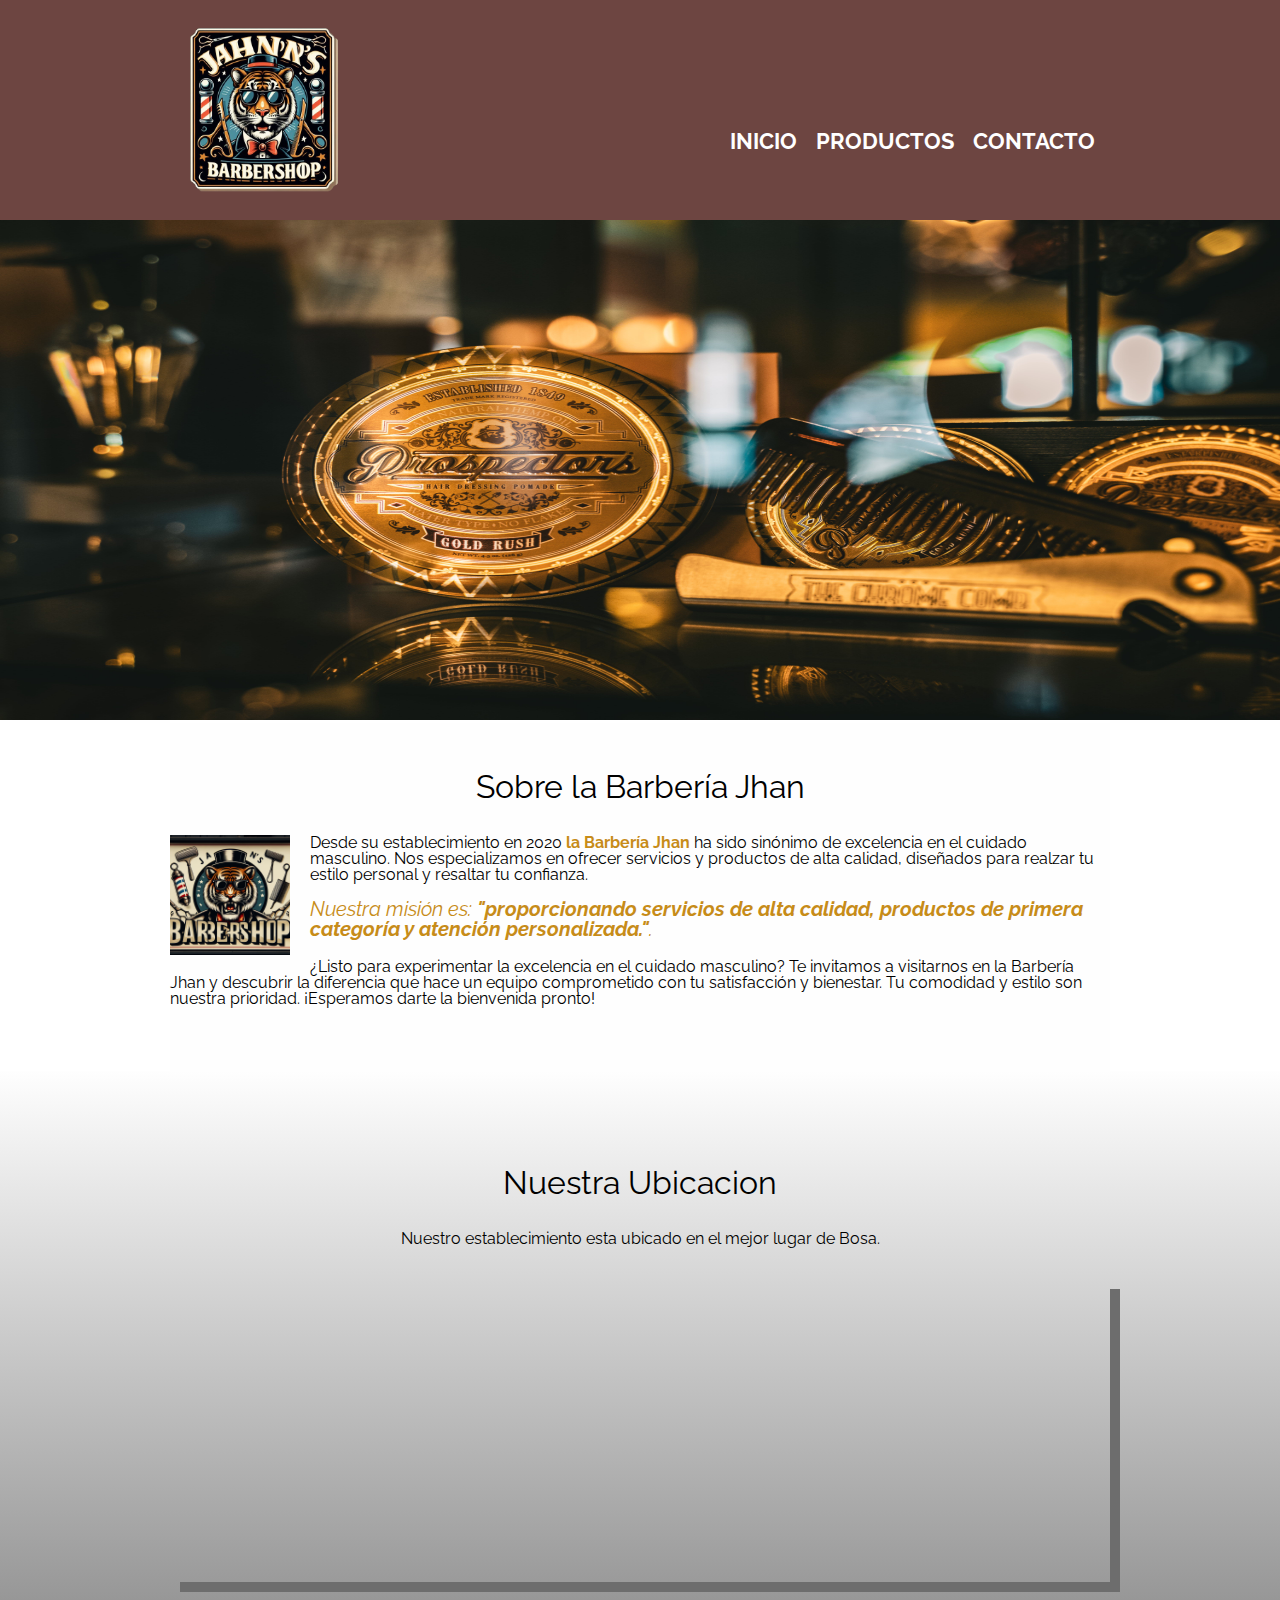
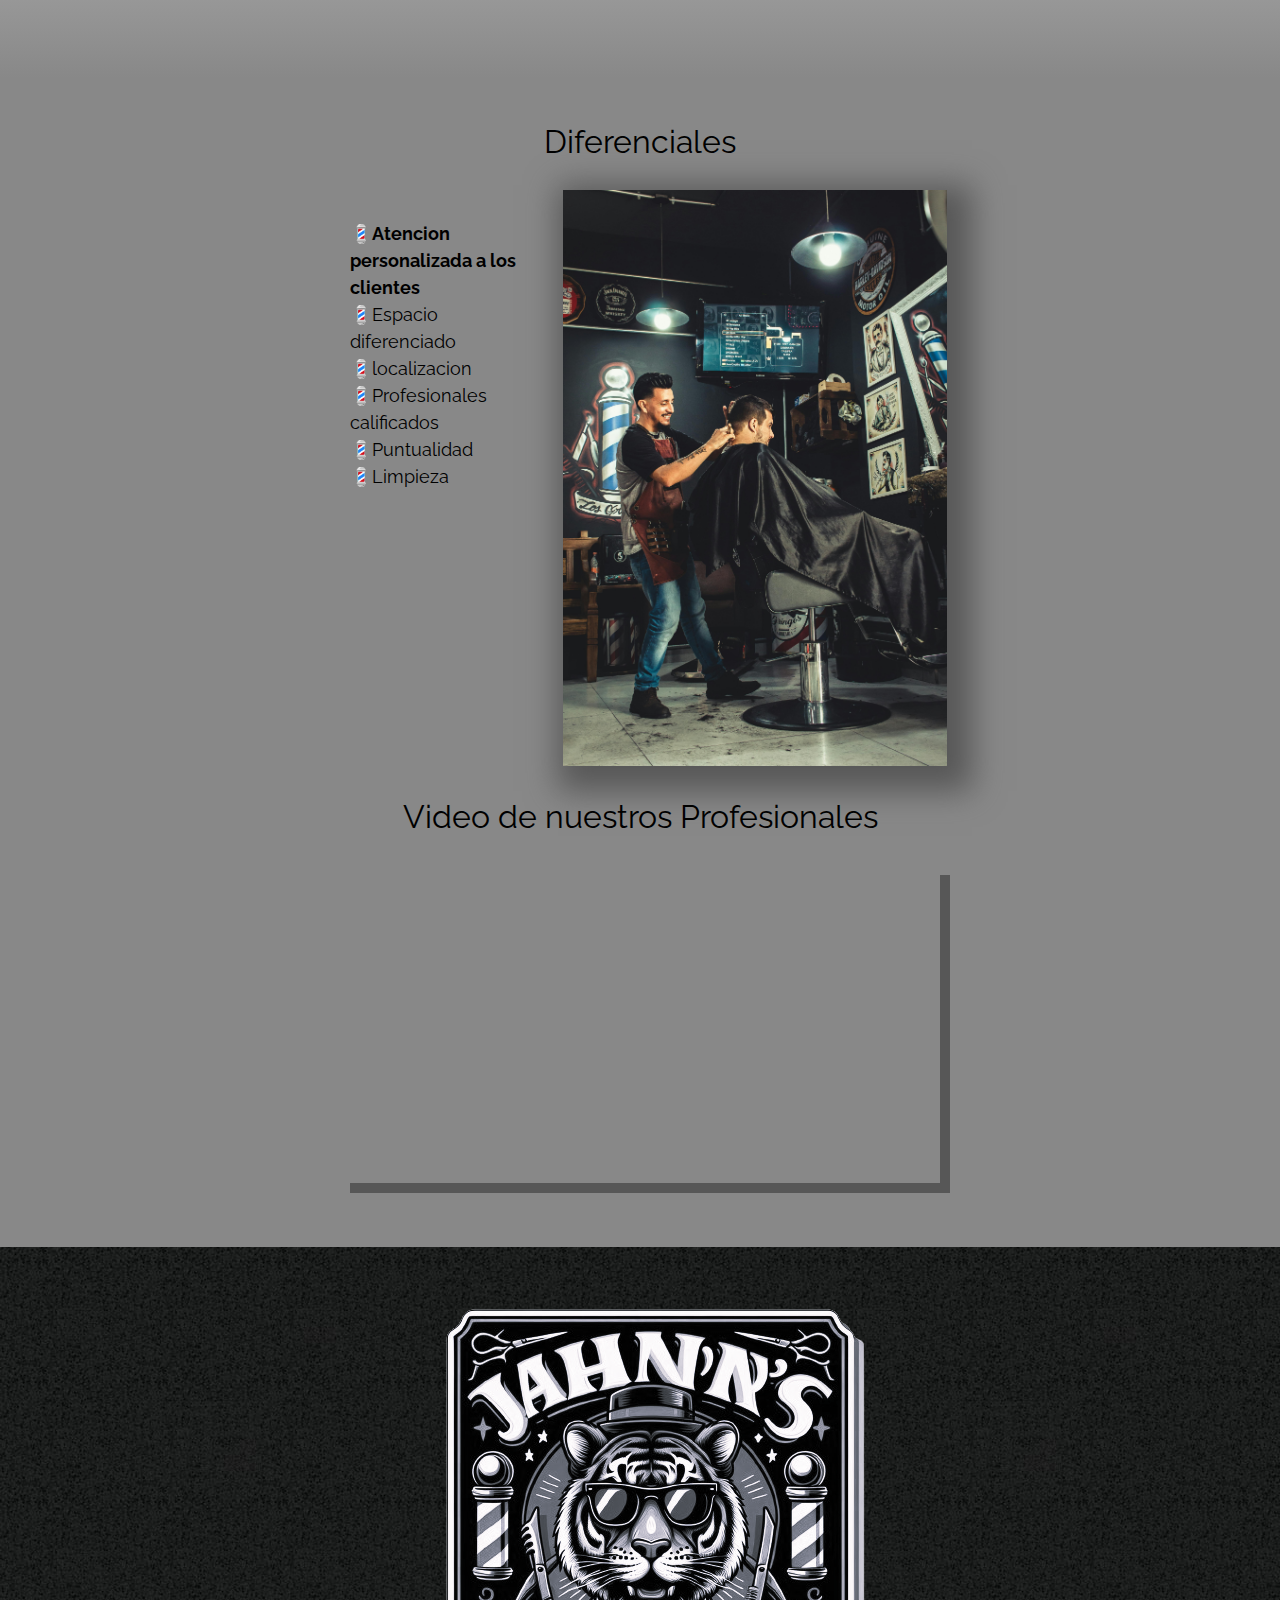
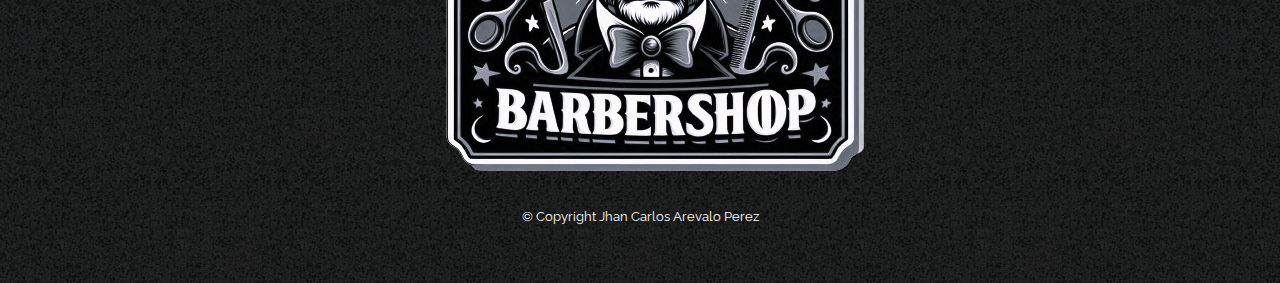
<file: index.html>
﻿<!DOCTYPE html>
<html lang="es">
    <head>
        <meta charset="UTF-8"> 
        <meta name="viewport" content="width=device-width, initial-scale=1.0">
        <title>Barbería Jhan</title>
        <link rel="stylesheet" href="reset.css">
        <link rel="stylesheet" href="style.css">
        <link rel="preconnect" href="https://fonts.googleapis.com">
        <link rel="preconnect" href="https://fonts.gstatic.com" crossorigin>
        <link href="https://fonts.googleapis.com/css2?family=Lato:wght@300&family=Montserrat:wght@300&family=Raleway:wght@200&display=swap" rel="stylesheet">
    </head>

    <body>
        <header>
            <div class="caja">
                <h1><img id="imglogo" src="imagenes/logo.png" alt="Es el logo de la barberia Jhan"></h1>
                <nav>
                    <ul>
                        <li><a href="index.html">Inicio</a></li>
                        <li><a href="productos.html">Productos</a></li>
                        <li><a href="contacto.html">Contacto</a></li>
                    </ul>
                </nav>
            </div>
         </header>
        <img class="banner" src="banner/banner.jpg">
        <main>
            <section class="principal">
                <h2 class="titulo-Principal">Sobre la Barbería Jhan</h2>
		<img class="utensilios" src="imagenes/utensilios.jpg" alt="Utensilios para un barbero.">
                
                <p>Desde su establecimiento en 2020 <strong> la Barbería Jhan</strong> ha sido sinónimo de excelencia en el cuidado masculino. Nos especializamos en ofrecer servicios y productos de alta calidad, diseñados para realzar tu estilo personal y resaltar tu confianza.</p>
                <p id="mision"><em>Nuestra misión es: <strong>"proporcionando servicios de alta calidad, productos de primera categoría y atención personalizada."</strong>.</em></p>

                <p>¿Listo para experimentar la excelencia en el cuidado masculino? Te invitamos a visitarnos en la Barbería Jhan y descubrir la diferencia que hace un equipo comprometido con tu satisfacción y bienestar. Tu comodidad y estilo son nuestra prioridad. ¡Esperamos darte la bienvenida pronto!</p> 
            </section>

            <section class="mapa">
                <h3 class="titulo-Principal">Nuestra Ubicacion</h3>
                <p>Nuestro establecimiento esta ubicado en el mejor lugar de Bosa.</p>
                <div class="mapa-contenido">
                <iframe src="https://www.google.com/maps/embed?pb=!1m18!1m12!1m3!1d15906.943033546144!2d-74.19243173273344!3d4.641156489627063!2m3!1f0!2f0!3f0!3m2!1i1024!2i768!4f13.1!3m3!1m2!1s0x8e3f9dc5010651bf%3A0xeb339b0d4af795af!2sPorvenir%20Reservado%20Casas%202!5e0!3m2!1ses-419!2sco!4v1714171852738!5m2!1ses-419!2sco" width="100%" height="300" style="border:0;" allowfullscreen="" loading="lazy" referrerpolicy="no-referrer-when-downgrade"></iframe>
                </div>
                
            </section>

            <section class="diferenciales">
                <h3 class="titulo-Principal">Diferenciales</h3>
                <div  class="contenido-diferenciales">
                    <ul class="lista-diferenciales">
                        <li class="items">Atencion personalizada a los clientes</li>
                        <li class="items">Espacio diferenciado</li>
                        <li class="items">localizacion</li>
                        <li class="items">Profesionales calificados</li>
                        <li class="items">Puntualidad</li>
                        <li class="items">Limpieza</li>
                    </ul><img src="diferenciales/diferenciales.jpg" class="imagenDiferencial">
                    <h3 class="titulo-Principal"></h3>
                    <h3 class="titulo-Principal">Video de nuestros Profesionales</h3>
                    <div class="video">
                        <iframe width="100%" height="315" src="https://www.youtube.com/embed/8pWtdanVz3I?si=D3xx48pl6GybyDe_" title="YouTube video player" frameborder="0" allow="accelerometer; autoplay; clipboard-write; encrypted-media; gyroscope; picture-in-picture; web-share" referrerpolicy="strict-origin-when-cross-origin" allowfullscreen></iframe>
                    </div>
                </section>


                </div>
                
            
        </main>
        <footer>
            <img src="imagenes/logo-blanco.png" alt="Es el logo de la barberia Jhan" >
            <p class="Copyright">&copy Copyright Jhan Carlos Arevalo Perez</p>
        </footer>
    </body>
</html>
</file>
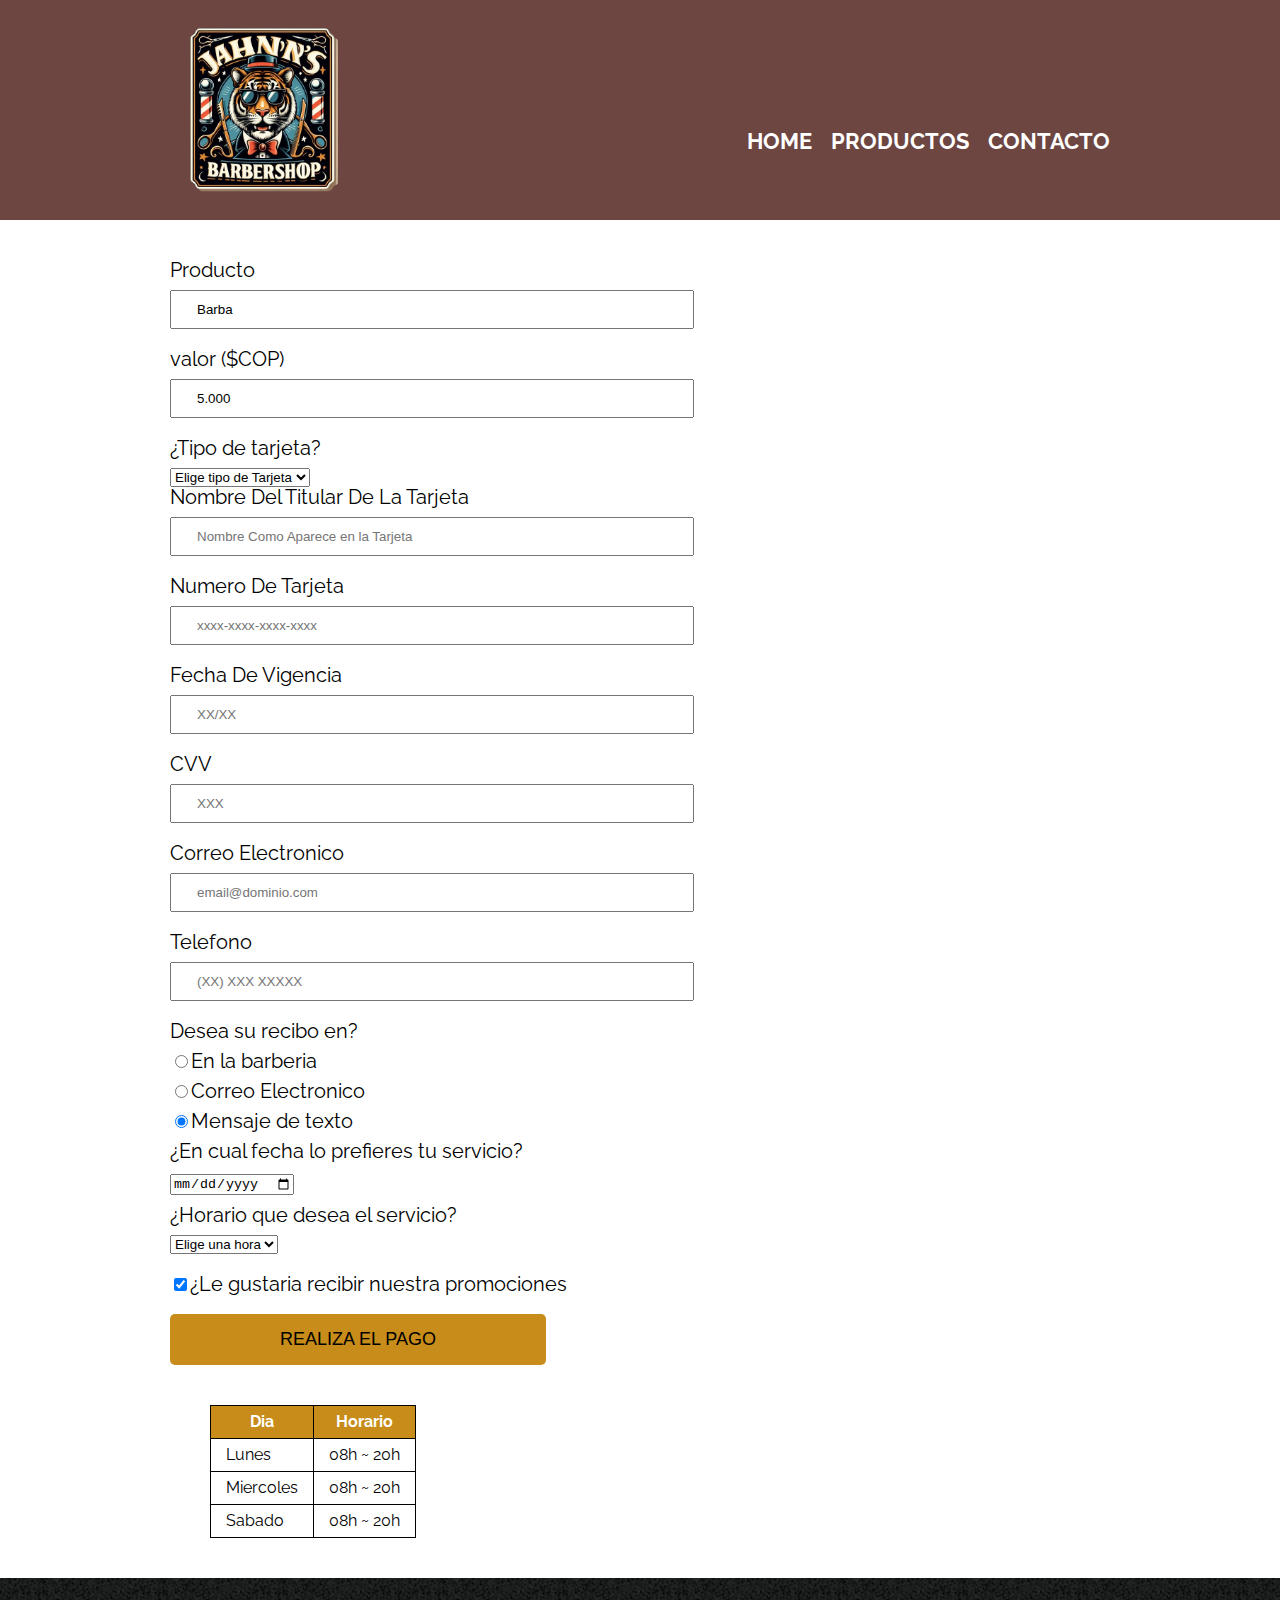
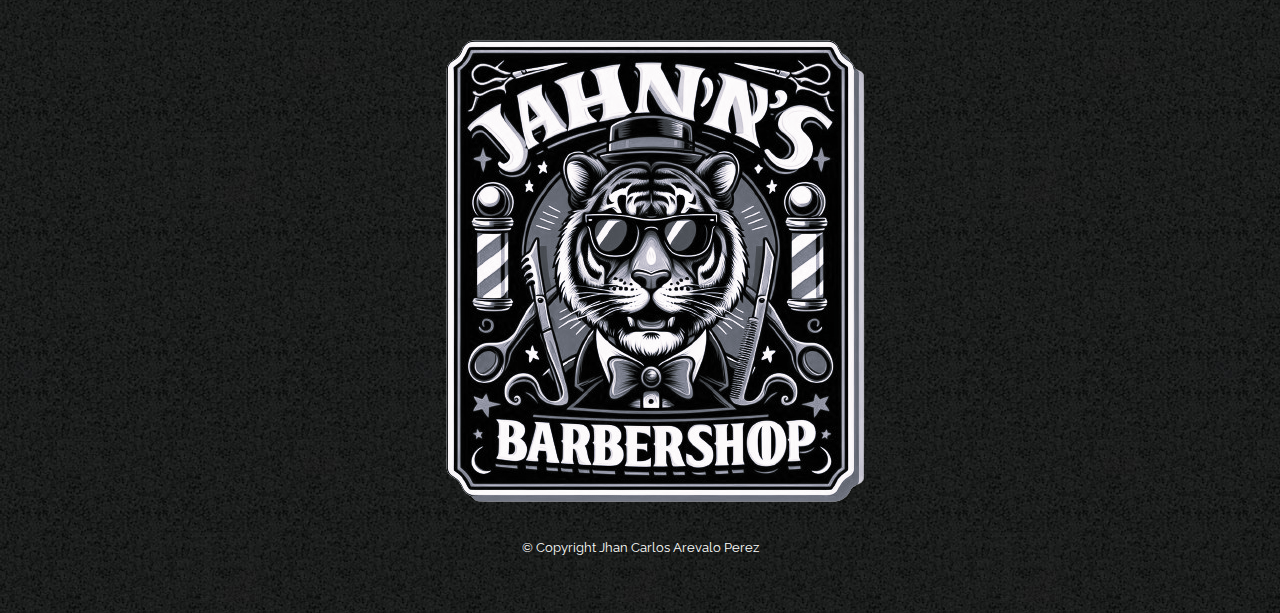
<file: compra2.html>
<!DOCTYPE html>
<html>
    <head>
        <meta charset="UTF-8">
        <meta name="viewport" content="width=device-width, initial-scale=1.0">
        <title>Compra Cabello - Barberia Jhan</title>
        <link rel="stylesheet" href="reset.css">
        <link rel="stylesheet" href="productos.css">
        <link rel="preconnect" href="https://fonts.googleapis.com">
        <link rel="preconnect" href="https://fonts.gstatic.com" crossorigin>
        <link href="https://fonts.googleapis.com/css2?family=Lato:wght@300&family=Montserrat:wght@300&family=Raleway:wght@200&display=swap" rel="stylesheet">
    </head>
    <body>
        <header>
            <div class="caja">
                <h1><a href="index.html"><img src="imagenes/logo.png" alt="Es el logo de la barberia Jhan"></a></h1>
                <nav>
                    <ul>
                        <li><a href="index.html">Home</a></li>
                        <li><a href="productos.html">Productos</a></li>
                        <li><a href="contacto.html">Contacto</a></li>
                    </ul>
                </nav>
            </div>
        </header>
        <main>
           <form class="form">
            <label for="nombreApellido">Producto</label>
            <input type="text" id="nombreApellido" class="input-padron" value="Barba" readonly>
            <label for="valor">valor ($COP)</label>
            <input type="number" id="nombreApellido" class="input-padron" value="5.000" readonly>
            
            <legend>¿Tipo de tarjeta?</legend>
            <select >
                <option >Elige tipo de Tarjeta</option>
                <option value="Credito">Credito</option>
                <option value="Debito">Debito</option>
            </select>
            
            <label for="nombreApellidoTitular">Nombre Del Titular De La Tarjeta</label>
            <input type="text" id="nombreApellidoTitular" class="input-padron" required placeholder="Nombre Como Aparece en la Tarjeta">
            <label for="numeroTarjeta">Numero De Tarjeta</label>
            <input type="number" id="numeroTarjeta" class="input-padron" required placeholder="xxxx-xxxx-xxxx-xxxx">
            <label for="fechaVencimmineto">Fecha De Vigencia</label>
            <input type="number" id="fechaVencimmineto" class="input-padron" required placeholder="XX/XX">
            <label for="codigoSeguridad">CVV</label>
            <input type="number" id="codigoSeguridad" class="input-padron" required placeholder="XXX">
            <label for="correoelectronico">Correo Electronico</label>
            <input type="email" id="correoelectronico" class="input-padron" required placeholder="email@dominio.com">
            <label for="telefono">Telefono</label>
            <input type="tel" id="telefono" class="input-padron" required placeholder="(XX) XXX XXXXX">

                <legend>Desea su recibo en?</legend>

                <label for="radioEmail"><input type="radio" name="contacto" value="Barberia" id="radioBarberia">En la barberia</label>
                
                <label for="radioTelefono"><input type="radio"  name="contacto" value="Correo" id="radioCorreo">Correo Electronico</label>
                
                <label for="radioWhatsapp"><input type="radio" name="contacto" value="Texto" id="radioTexto" checked>Mensaje de texto</label>
                
            </fieldset>
            <fieldset>
                <legend>¿En cual fecha lo prefieres tu servicio?</legend>

                    <label for="fecha"><input type="date" name="fecha"  "></label>

                
            </fieldset>
            <fieldset>
                <legend>¿Horario que desea el servicio?</legend>
                <select >
                    <option >Elige una hora</option>
                    <option value="8:00">8:00</option>
                    <option value="9:00">9:00</option>
                    <option value="10:00">10:00</option>
                    <option value="11:00">11:00</option>
                    <option value="12:00">12:00</option>
                    <option value="13:00">13:00</option>
                    <option value="14:00">14:00</option>
                    <option value="15:00">15:00</option>
                    <option value="16:00">16:00</option>
                    <option value="17:00">17:00</option>
                    <option value="18:00">18:00</option>
                    <option value="19:00">19:00</option>
                    <option value="20:00">20:00</option>
                </select>
            </fieldset>
            

            <label class="checkbox"><input type="checkbox" checked>¿Le gustaria recibir nuestra promociones</label>

            <input type="submit" value="REALIZA EL PAGO" class="enviar">
            </form>
            <table>
                <thead>
                    <tr>
                        <td>Dia</td>
                        <td>Horario</td>
                    </tr>
                </thead>
                <tbody>
                    <tr>
                        <td>Lunes</td>
                        <td>08h ~ 20h</td>
                    </tr>
                    <tr>
                        <td>Miercoles</td>
                        <td>08h ~ 20h</td>
                    </tr>
                    <tr>
                        <td>Sabado</td>
                        <td>08h ~ 20h</td>
                    </tr>
                </tbody>
            </table>
        </main> 
        <footer>
            <img src="imagenes/logo-blanco.png" alt="Es el logo de la barberia Jhan" >
            <p class="Copyright">&copy Copyright Jhan Carlos Arevalo Perez</p>
        </footer>
    </body>
</html>
</file>
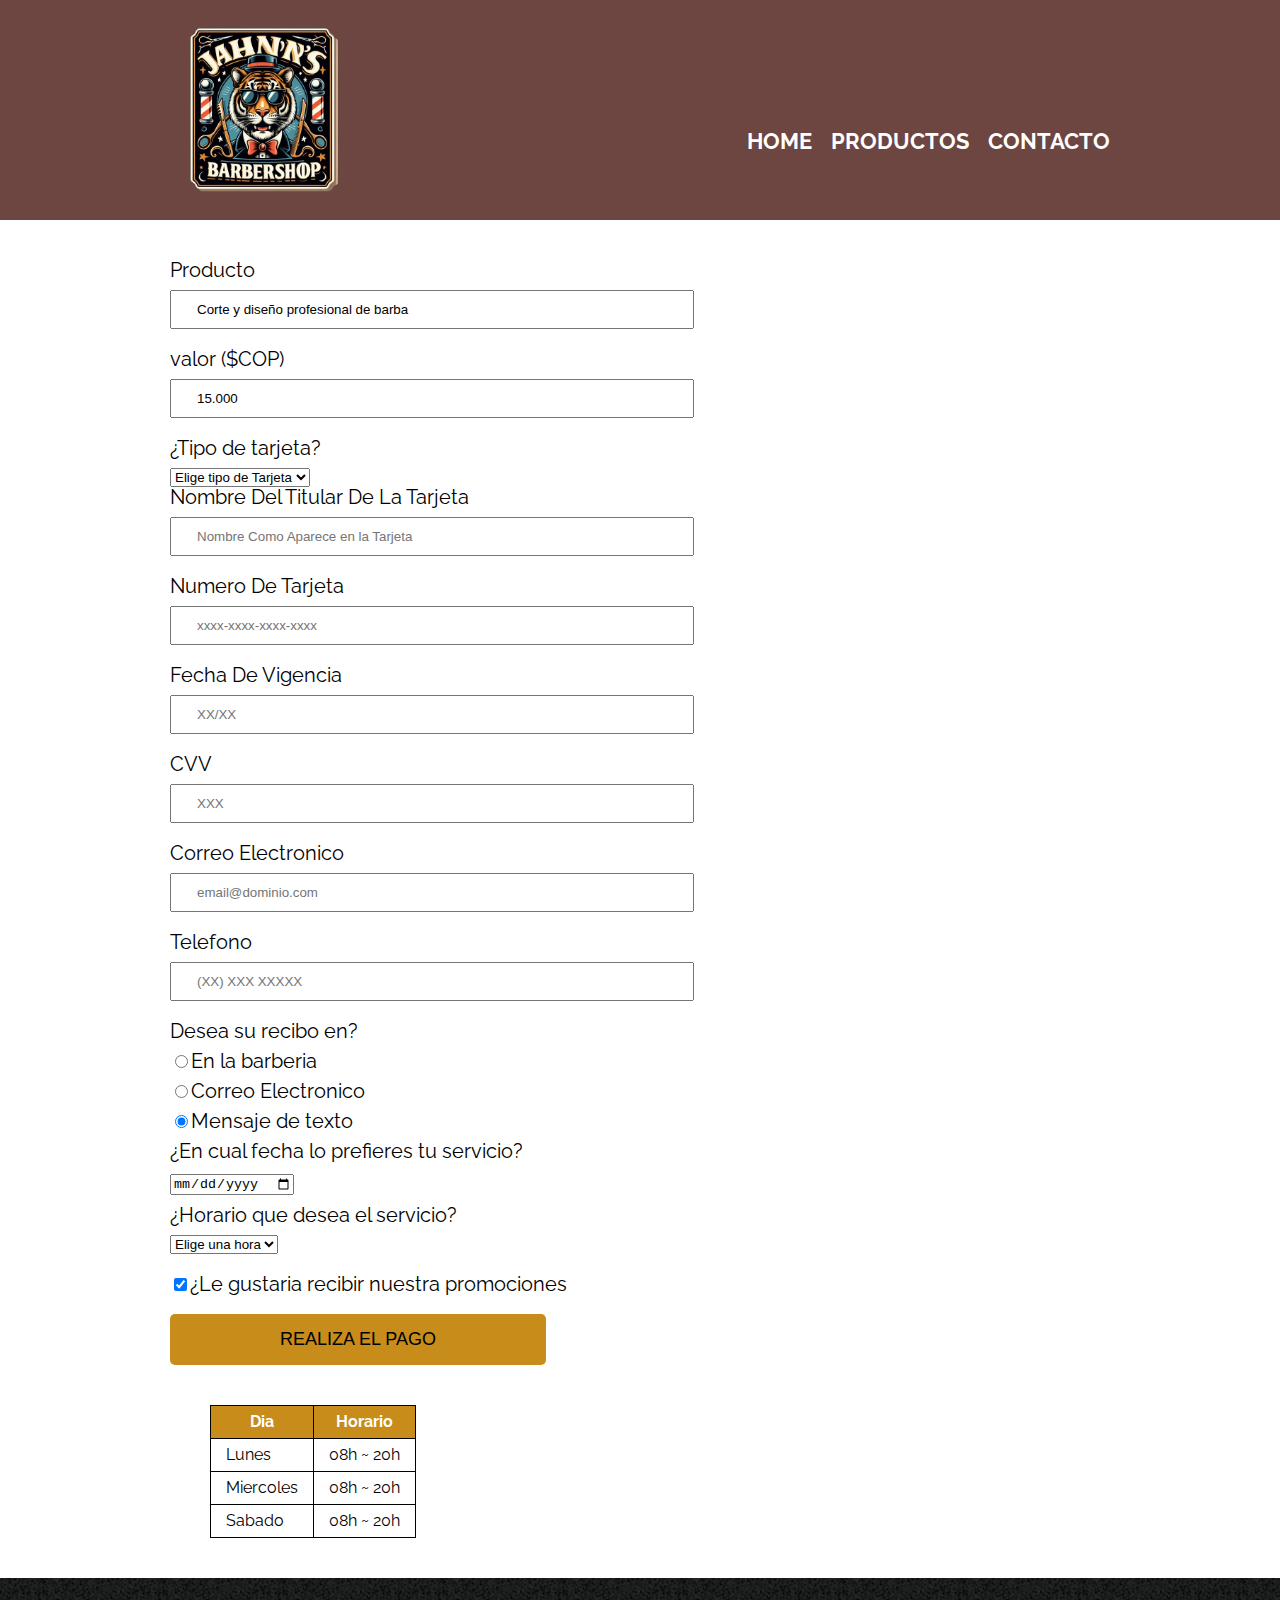
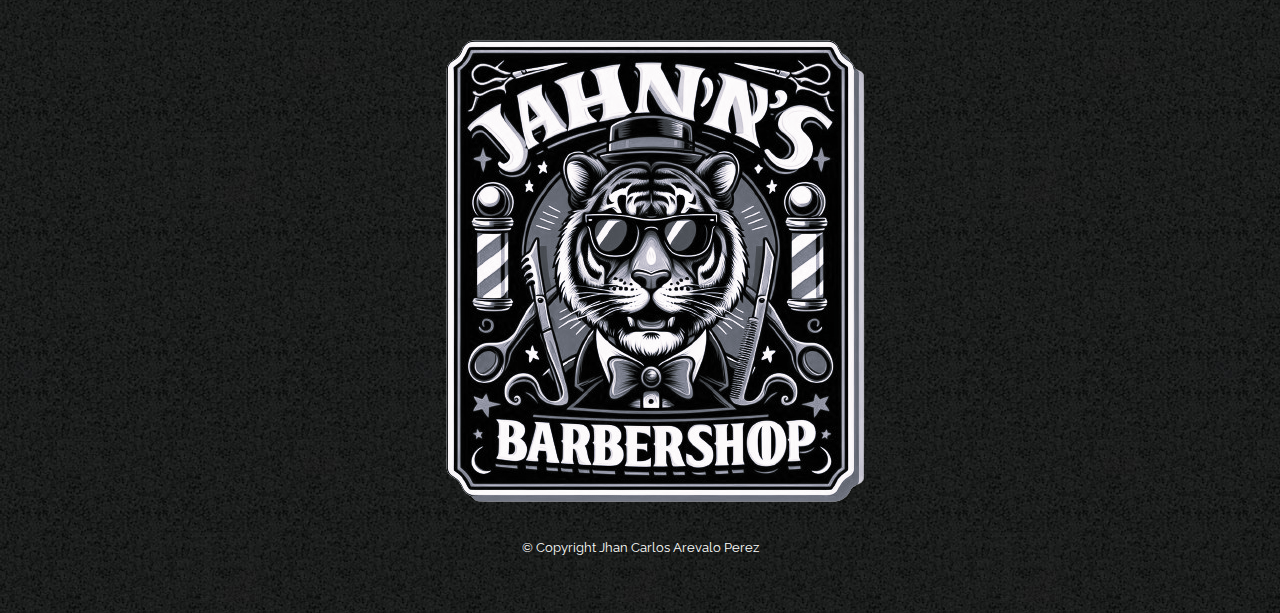
<file: compra3.html>
<!DOCTYPE html>
<html>
    <head>
        <meta charset="UTF-8">
        <meta name="viewport" content="width=device-width, initial-scale=1.0">
        <title>Compra Cabello - Barberia Jhan</title>
        <link rel="stylesheet" href="reset.css">
        <link rel="stylesheet" href="productos.css">
        <link rel="preconnect" href="https://fonts.googleapis.com">
        <link rel="preconnect" href="https://fonts.gstatic.com" crossorigin>
        <link href="https://fonts.googleapis.com/css2?family=Lato:wght@300&family=Montserrat:wght@300&family=Raleway:wght@200&display=swap" rel="stylesheet">
    </head>
    <body>
        <header>
            <div class="caja">
                <h1><a href="index.html"><img src="imagenes/logo.png" alt="Es el logo de la barberia Jhan"></a></h1>
                <nav>
                    <ul>
                        <li><a href="index.html">Home</a></li>
                        <li><a href="productos.html">Productos</a></li>
                        <li><a href="contacto.html">Contacto</a></li>
                    </ul>
                </nav>
            </div>
        </header>
        <main>
           <form class="form">
            <label for="nombreApellido">Producto</label>
            <input type="text" id="nombreApellido" class="input-padron" value="Corte y diseño profesional de barba" readonly>
            <label for="valor">valor ($COP)</label>
            <input type="number" id="nombreApellido" class="input-padron" value="15.000" readonly>
            
            <legend>¿Tipo de tarjeta?</legend>
            <select >
                <option >Elige tipo de Tarjeta</option>
                <option value="Credito">Credito</option>
                <option value="Debito">Debito</option>
            </select>
            
            <label for="nombreApellidoTitular">Nombre Del Titular De La Tarjeta</label>
            <input type="text" id="nombreApellidoTitular" class="input-padron" required placeholder="Nombre Como Aparece en la Tarjeta">
            <label for="numeroTarjeta">Numero De Tarjeta</label>
            <input type="number" id="numeroTarjeta" class="input-padron" required placeholder="xxxx-xxxx-xxxx-xxxx">
            <label for="fechaVencimmineto">Fecha De Vigencia</label>
            <input type="number" id="fechaVencimmineto" class="input-padron" required placeholder="XX/XX">
            <label for="codigoSeguridad">CVV</label>
            <input type="number" id="codigoSeguridad" class="input-padron" required placeholder="XXX">
            <label for="correoelectronico">Correo Electronico</label>
            <input type="email" id="correoelectronico" class="input-padron" required placeholder="email@dominio.com">
            <label for="telefono">Telefono</label>
            <input type="tel" id="telefono" class="input-padron" required placeholder="(XX) XXX XXXXX">

                <legend>Desea su recibo en?</legend>

                <label for="radioEmail"><input type="radio" name="contacto" value="Barberia" id="radioBarberia">En la barberia</label>
                
                <label for="radioTelefono"><input type="radio"  name="contacto" value="Correo" id="radioCorreo">Correo Electronico</label>
                
                <label for="radioWhatsapp"><input type="radio" name="contacto" value="Texto" id="radioTexto" checked>Mensaje de texto</label>
                
            </fieldset>
            <fieldset>
                <legend>¿En cual fecha lo prefieres tu servicio?</legend>

                    <label for="fecha"><input type="date" name="fecha"  "></label>

                
            </fieldset>
            <fieldset>
                <legend>¿Horario que desea el servicio?</legend>
                <select >
                    <option >Elige una hora</option>
                    <option value="8:00">8:00</option>
                    <option value="9:00">9:00</option>
                    <option value="10:00">10:00</option>
                    <option value="11:00">11:00</option>
                    <option value="12:00">12:00</option>
                    <option value="13:00">13:00</option>
                    <option value="14:00">14:00</option>
                    <option value="15:00">15:00</option>
                    <option value="16:00">16:00</option>
                    <option value="17:00">17:00</option>
                    <option value="18:00">18:00</option>
                    <option value="19:00">19:00</option>
                    <option value="20:00">20:00</option>
                </select>
            </fieldset>
            

            <label class="checkbox"><input type="checkbox" checked>¿Le gustaria recibir nuestra promociones</label>

            <input type="submit" value="REALIZA EL PAGO" class="enviar">
            </form>
            <table>
                <thead>
                    <tr>
                        <td>Dia</td>
                        <td>Horario</td>
                    </tr>
                </thead>
                <tbody>
                    <tr>
                        <td>Lunes</td>
                        <td>08h ~ 20h</td>
                    </tr>
                    <tr>
                        <td>Miercoles</td>
                        <td>08h ~ 20h</td>
                    </tr>
                    <tr>
                        <td>Sabado</td>
                        <td>08h ~ 20h</td>
                    </tr>
                </tbody>
            </table>
        </main> 
        <footer>
            <img src="imagenes/logo-blanco.png" alt="Es el logo de la barberia Jhan" >
            <p class="Copyright">&copy Copyright Jhan Carlos Arevalo Perez</p>
        </footer>
    </body>
</html>
</file>
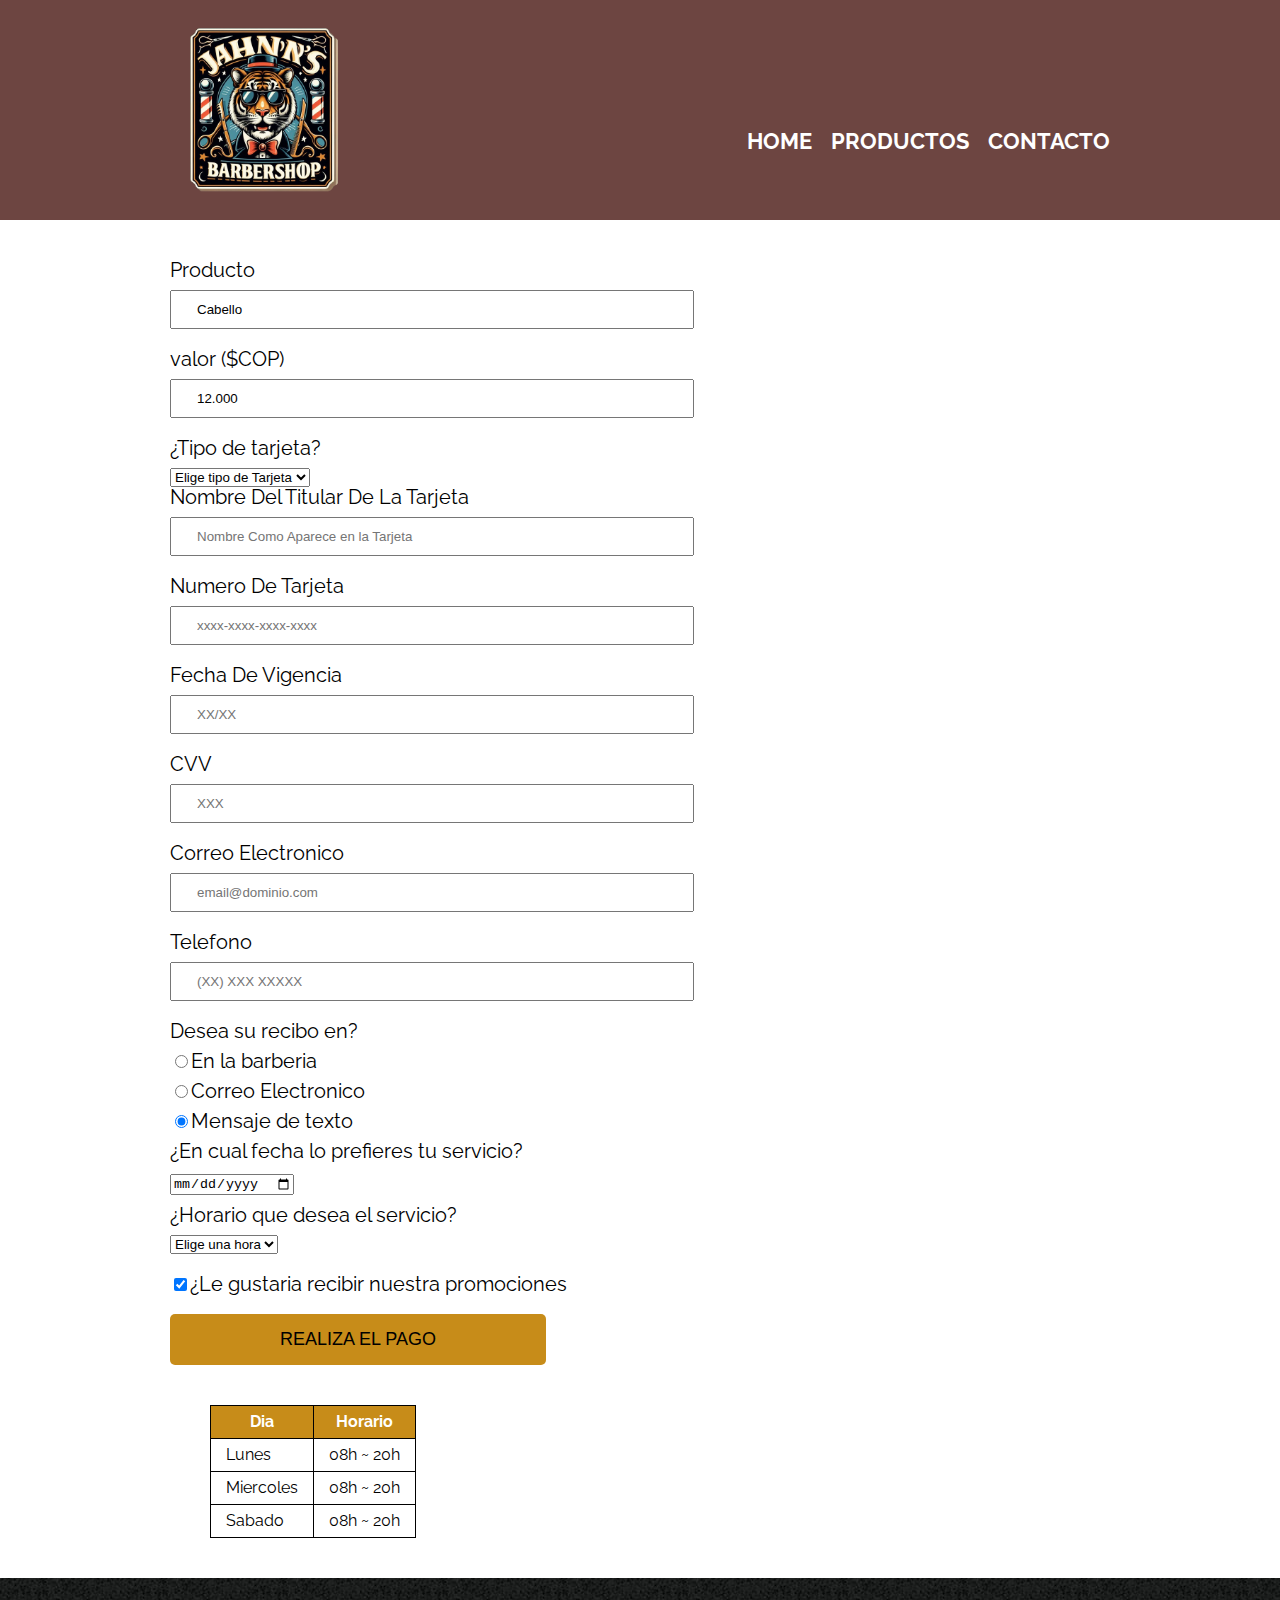
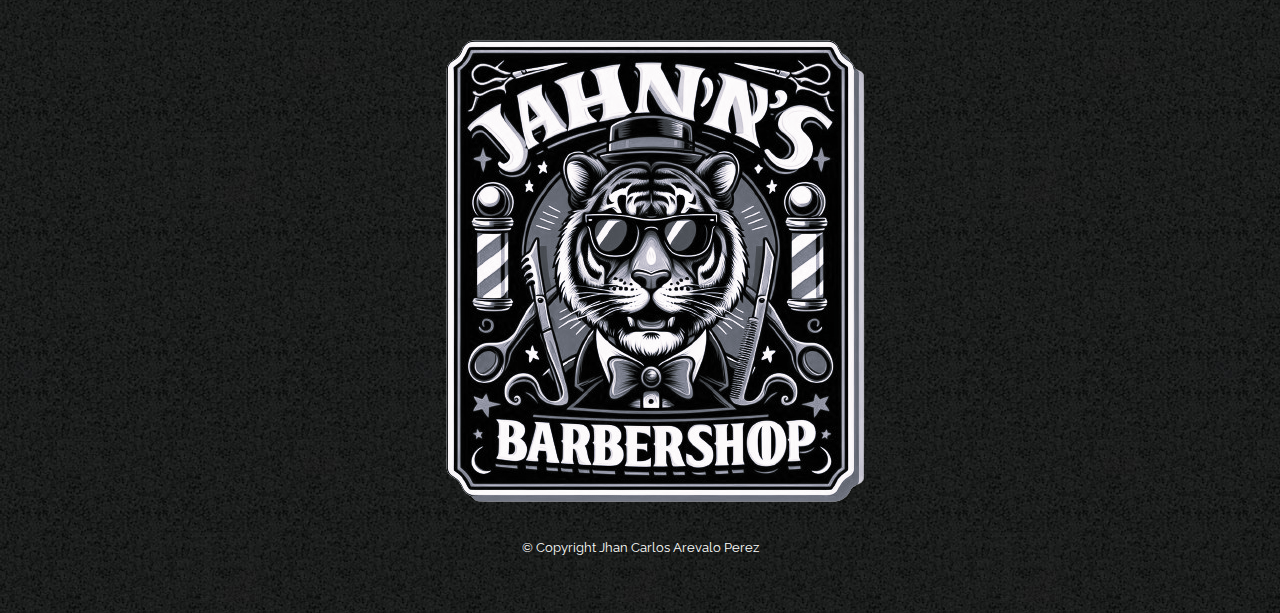
<file: compras.html>
<!DOCTYPE html>
<html>
    <head>
        <meta charset="UTF-8">
        <meta name="viewport" content="width=device-width, initial-scale=1.0">
        <title>Compra Cabello - Barberia Jhan</title>
        <link rel="stylesheet" href="reset.css">
        <link rel="stylesheet" href="productos.css">
        <link rel="preconnect" href="https://fonts.googleapis.com">
        <link rel="preconnect" href="https://fonts.gstatic.com" crossorigin>
        <link href="https://fonts.googleapis.com/css2?family=Lato:wght@300&family=Montserrat:wght@300&family=Raleway:wght@200&display=swap" rel="stylesheet">
    </head>
    <body>
        <header>
            <div class="caja">
                <h1><a href="index.html"><img src="imagenes/logo.png" alt="Es el logo de la barberia Jhan"></a></h1>
                <nav>
                    <ul>
                        <li><a href="index.html">Home</a></li>
                        <li><a href="productos.html">Productos</a></li>
                        <li><a href="contacto.html">Contacto</a></li>
                    </ul>
                </nav>
            </div>
        </header>
        <main>
           <form class="form">
            <label for="nombreApellido">Producto</label>
            <input type="text" id="nombreApellido" class="input-padron" value="Cabello" readonly>
            <label for="valor">valor ($COP)</label>
            <input type="number" id="nombreApellido" class="input-padron" value="12.000" readonly>
            
            <legend>¿Tipo de tarjeta?</legend>
            <select >
                <option >Elige tipo de Tarjeta</option>
                <option value="Credito">Credito</option>
                <option value="Debito">Debito</option>
            </select>
            
            <label for="nombreApellidoTitular">Nombre Del Titular De La Tarjeta</label>
            <input type="text" id="nombreApellidoTitular" class="input-padron" required placeholder="Nombre Como Aparece en la Tarjeta">
            <label for="numeroTarjeta">Numero De Tarjeta</label>
            <input type="number" id="numeroTarjeta" class="input-padron" required placeholder="xxxx-xxxx-xxxx-xxxx">
            <label for="fechaVencimmineto">Fecha De Vigencia</label>
            <input type="number" id="fechaVencimmineto" class="input-padron" required placeholder="XX/XX">
            <label for="codigoSeguridad">CVV</label>
            <input type="number" id="codigoSeguridad" class="input-padron" required placeholder="XXX">
            <label for="correoelectronico">Correo Electronico</label>
            <input type="email" id="correoelectronico" class="input-padron" required placeholder="email@dominio.com">
            <label for="telefono">Telefono</label>
            <input type="tel" id="telefono" class="input-padron" required placeholder="(XX) XXX XXXXX">

                <legend>Desea su recibo en?</legend>

                <label for="radioEmail"><input type="radio" name="contacto" value="Barberia" id="radioBarberia">En la barberia</label>
                
                <label for="radioTelefono"><input type="radio"  name="contacto" value="Correo" id="radioCorreo">Correo Electronico</label>
                
                <label for="radioWhatsapp"><input type="radio" name="contacto" value="Texto" id="radioTexto" checked>Mensaje de texto</label>
                
            </fieldset>
            <fieldset>
                <legend>¿En cual fecha lo prefieres tu servicio?</legend>

                    <label for="fecha"><input type="date" name="fecha"  "></label>

                
            </fieldset>
            <fieldset>
                <legend>¿Horario que desea el servicio?</legend>
                <select >
                    <option >Elige una hora</option>
                    <option value="8:00">8:00</option>
                    <option value="9:00">9:00</option>
                    <option value="10:00">10:00</option>
                    <option value="11:00">11:00</option>
                    <option value="12:00">12:00</option>
                    <option value="13:00">13:00</option>
                    <option value="14:00">14:00</option>
                    <option value="15:00">15:00</option>
                    <option value="16:00">16:00</option>
                    <option value="17:00">17:00</option>
                    <option value="18:00">18:00</option>
                    <option value="19:00">19:00</option>
                    <option value="20:00">20:00</option>
                </select>
            </fieldset>
            

            <label class="checkbox"><input type="checkbox" checked>¿Le gustaria recibir nuestra promociones</label>

            <input type="submit" value="REALIZA EL PAGO" class="enviar">
            </form>
            <table>
                <thead>
                    <tr>
                        <td>Dia</td>
                        <td>Horario</td>
                    </tr>
                </thead>
                <tbody>
                    <tr>
                        <td>Lunes</td>
                        <td>08h ~ 20h</td>
                    </tr>
                    <tr>
                        <td>Miercoles</td>
                        <td>08h ~ 20h</td>
                    </tr>
                    <tr>
                        <td>Sabado</td>
                        <td>08h ~ 20h</td>
                    </tr>
                </tbody>
            </table>
        </main> 
        <footer>
            <img src="imagenes/logo-blanco.png" alt="Es el logo de la barberia Jhan" >
            <p class="Copyright">&copy Copyright Jhan Carlos Arevalo Perez</p>
        </footer>
    </body>
</html>
</file>
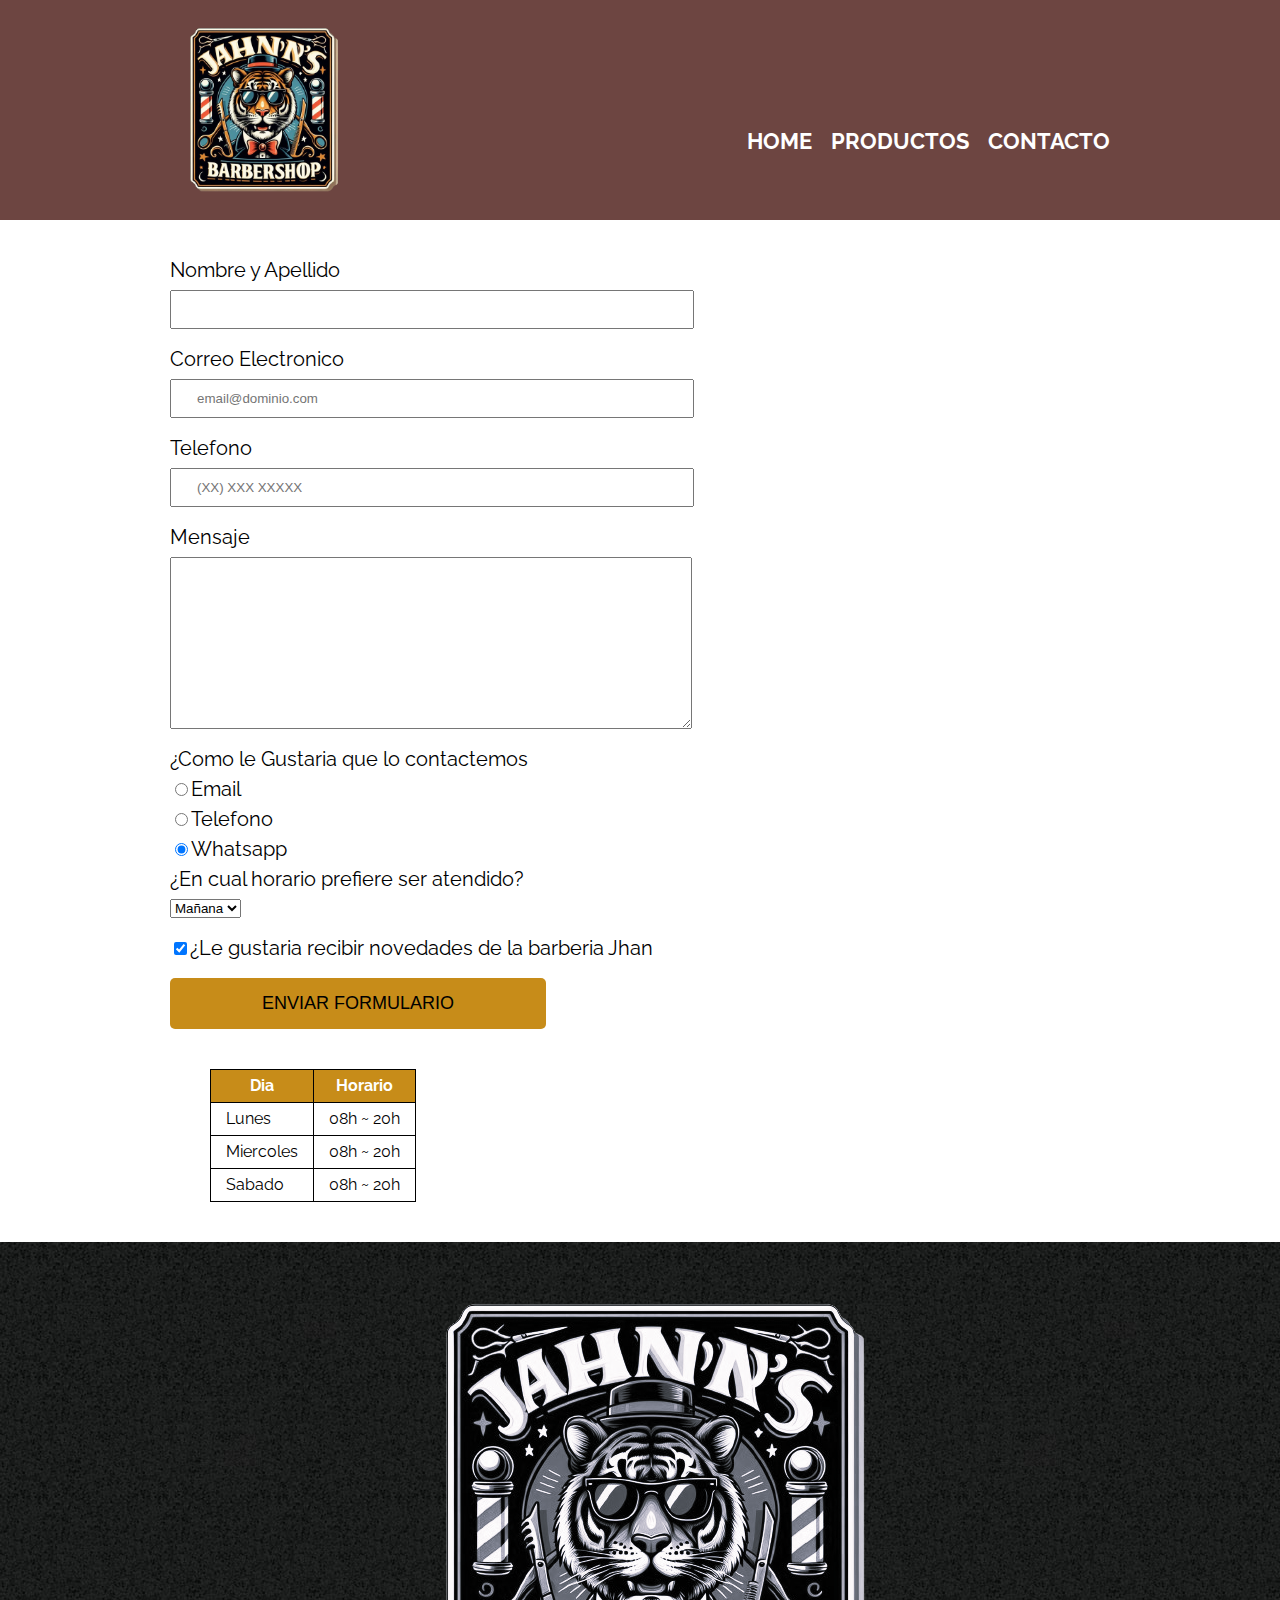
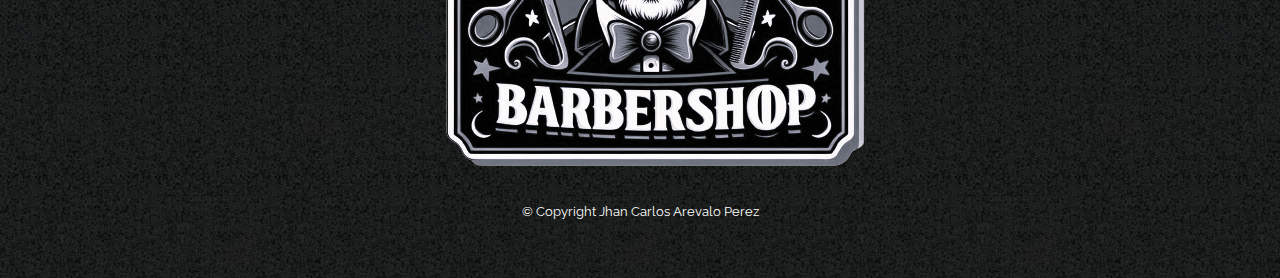
<file: contacto.html>
<!DOCTYPE html>
<html>
    <head>
        <meta charset="UTF-8">
        <meta name="viewport" content="width=device-width, initial-scale=1.0">
        <title>Contacto - Barberia Jhan</title>
        <link rel="stylesheet" href="reset.css">
        <link rel="stylesheet" href="productos.css">
        <link rel="preconnect" href="https://fonts.googleapis.com">
        <link rel="preconnect" href="https://fonts.gstatic.com" crossorigin>
        <link href="https://fonts.googleapis.com/css2?family=Lato:wght@300&family=Montserrat:wght@300&family=Raleway:wght@200&display=swap" rel="stylesheet">
    </head>
    <body>
        <header>
            <div class="caja">
                <h1><a href="index.html"><img src="imagenes/logo.png" alt="Es el logo de la barberia Jhan"></a></h1>
                <nav>
                    <ul>
                        <li><a href="index.html">Home</a></li>
                        <li><a href="productos.html">Productos</a></li>
                        <li><a href="contacto.html">Contacto</a></li>
                    </ul>
                </nav>
            </div>
        </header>
        <main>
           <form class="form">
            <label for="nombreApellido">Nombre y Apellido</label>
            <input type="text" id="nombreApellido" class="input-padron" required>
            <label for="correoelectronico">Correo Electronico</label>
            <input type="email" id="correoelectronico" class="input-padron" required placeholder="email@dominio.com">
            <label for="telefono">Telefono</label>
            <input type="tel" id="telefono" class="input-padron" required placeholder="(XX) XXX XXXXX">
            
            <label for="mensaje">Mensaje</label>
            <textarea name="mensaje" id="mensaje" cols="69" rows="10" class="input-padron" required></textarea>
            <fieldset>
                <legend>¿Como le Gustaria que lo contactemos</legend>

                <label for="radioEmail"><input type="radio" name="contacto" value="Email" id="radioEmail">Email</label>
                
                <label for="radioTelefono"><input type="radio"  name="contacto" value="Telefono" id="radioTelefono">Telefono</label>
                
                <label for="radioWhatsapp"><input type="radio" name="contacto" value="Whatsapp" id="radioWhatsapp" checked>Whatsapp</label>
                
            </fieldset>
            <fieldset>
                <legend>¿En cual horario prefiere ser atendido?</legend>
                <select >
                    <option >Mañana</option>
                    <option >Tarde</option>
                    <option >Noche</option>
                </select>
            </fieldset>
            

            <label class="checkbox"><input type="checkbox" checked>¿Le gustaria recibir novedades de la barberia Jhan</label>

            <input type="submit" value="Enviar Formulario" class="enviar">
            </form>
            <table>
                <thead>
                    <tr>
                        <td>Dia</td>
                        <td>Horario</td>
                    </tr>
                </thead>
                <tbody>
                    <tr>
                        <td>Lunes</td>
                        <td>08h ~ 20h</td>
                    </tr>
                    <tr>
                        <td>Miercoles</td>
                        <td>08h ~ 20h</td>
                    </tr>
                    <tr>
                        <td>Sabado</td>
                        <td>08h ~ 20h</td>
                    </tr>
                </tbody>
            </table>
        </main> 
        <footer>
            <img src="imagenes/logo-blanco.png" alt="Es el logo de la barberia Jhan" >
            <p class="Copyright">&copy Copyright Jhan Carlos Arevalo Perez</p>
        </footer>
    </body>
</html>
</file>
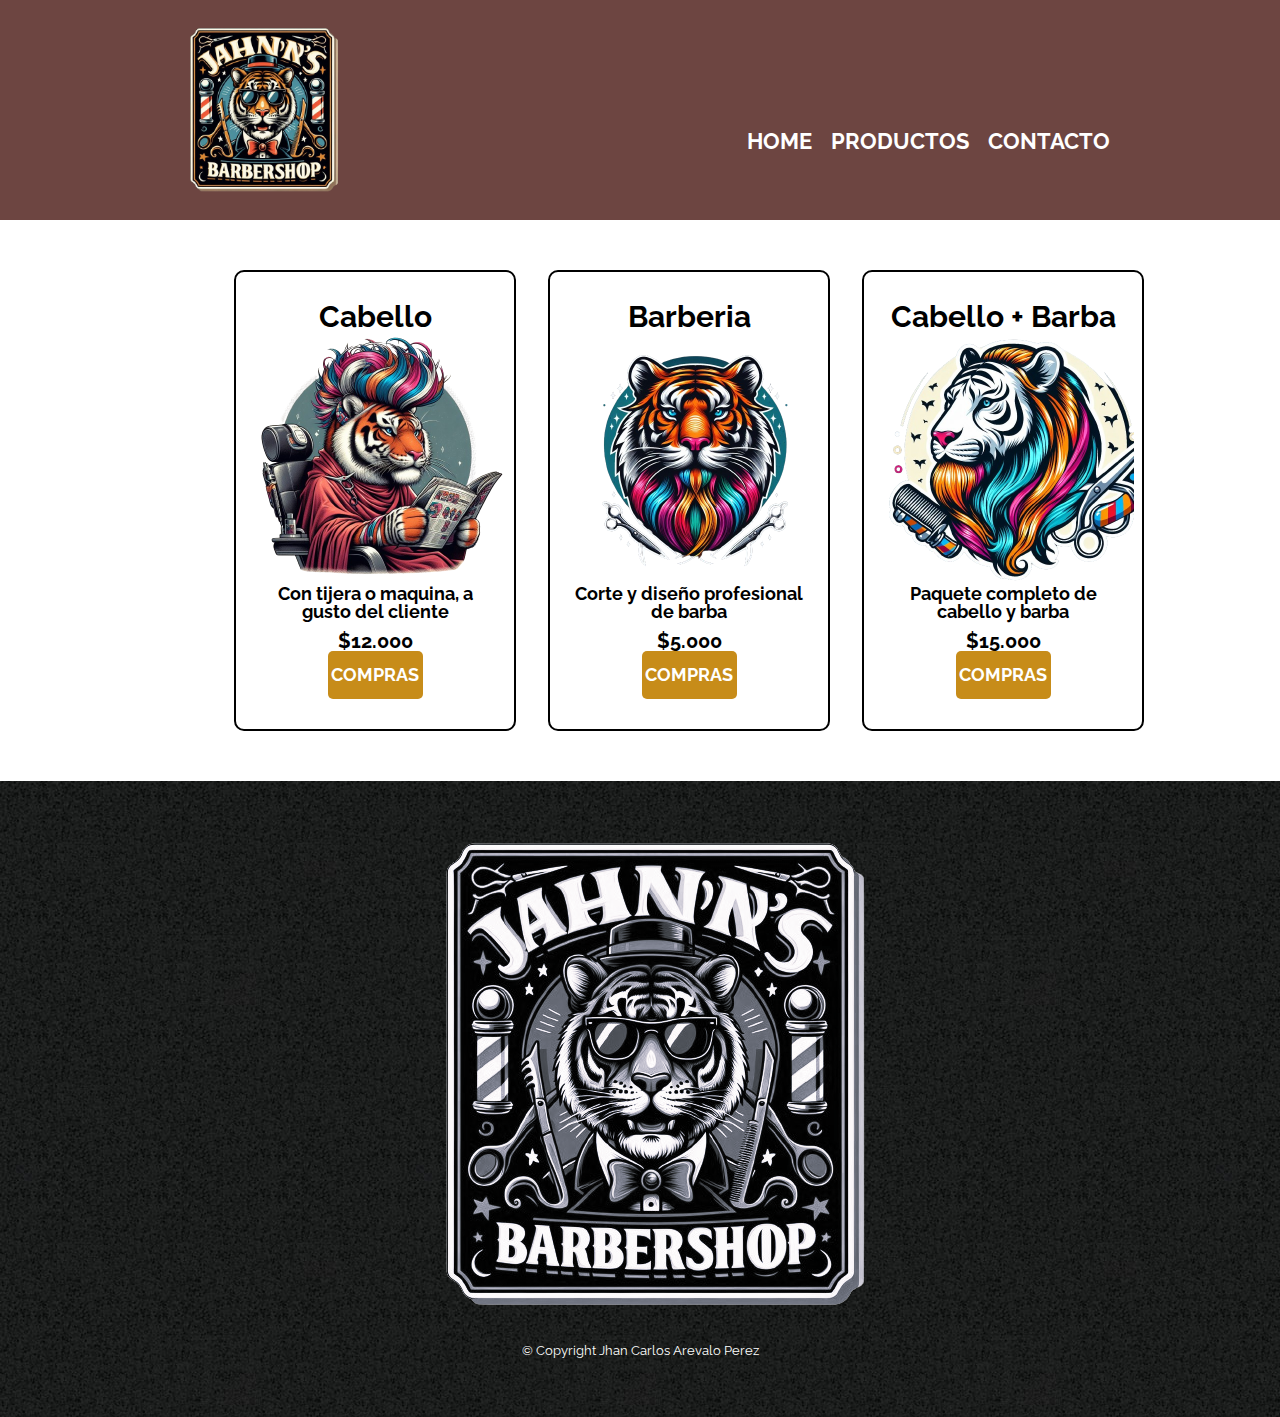
<file: productos.html>
<!DOCTYPE html>
<html>
    <head>
        <meta charset="UTF-8">
        <meta name="viewport" content="width=device-width, initial-scale=1.0">
        <title>Productos - Barberia Jhan</title>
        <link rel="stylesheet" href="reset.css">
        <link rel="stylesheet" href="productos.css">
        <link rel="preconnect" href="https://fonts.googleapis.com">
        <link rel="preconnect" href="https://fonts.gstatic.com" crossorigin>
        <link href="https://fonts.googleapis.com/css2?family=Lato:wght@300&family=Montserrat:wght@300&family=Raleway:wght@200&display=swap" rel="stylesheet">
    </head>
    <body>
        <header>
            <div class="caja">
                <h1><a href="index.html"><img src="imagenes/logo.png" alt="Es el logo de la barberia Jhan"></a></h1>
                <nav>
                    <ul>
                        <li><a href="index.html">Home</a></li>
                        <li><a href="productos.html">Productos</a></li>
                        <li><a href="contacto.html">Contacto</a></li>
                    </ul>
                </nav>
            </div>
        </header>
        <main>
            <ul class="productos">
                <li>
                    <h2>Cabello</h2>
                    <img src="imagenes/cabello.png" alt="Icono de cabello">
                    <p class="producto-descripcion">Con tijera o maquina, a gusto del cliente</p>
                    <p class="producto-precio">$12.000</p>
                    <p class="boton"><a href="compras.html">COMPRAS</a></p>

                </li>
                <li>
                    <h2>Barberia</h2>
                    <img src="imagenes/barba.png" alt="Icono de barba" >
                    <p class="producto-descripcion">Corte y diseño profesional de barba</p>
                    <p class="producto-precio">$5.000</p>
                    <p class="boton"><a href="compra2.html">COMPRAS</a></p>
                </li>
                <li>
                    <h2>Cabello + Barba</h2>
                    <img src="imagenes/cabello+barba.png" alt="Icono de cabello+barba">
                    <p class="producto-descripcion">Paquete completo de cabello y barba</p>
                    <p class="producto-precio">$15.000</p>
                    <p class="boton"><a href="compra3.html">COMPRAS</a></p>  
                </li>
            </ul>
        </main> 
        <footer>
            <img src="imagenes/logo-blanco.png" alt="Es el logo de la barberia Jhan" >
            <p class="Copyright">&copy Copyright Jhan Carlos Arevalo Perez</p>
        </footer>
    </body>
</html>
</file>
<file: style.css>
body{
    font-family: 'Lato', sans-serif;
    font-family: 'Montserrat', sans-serif;
    font-family: 'Raleway', sans-serif;
}
header {
    background: #6d4541;
    padding: 20px 0;
}

.caja{
    width: 940px;
    position: relative;
    margin: 0 auto;
}
.caja img{
    width: 177px;
    height: 177px;

}



nav{
    position: absolute;
    top: 110px;
    right: 0;
}
nav li {
    display: inline;
    margin: 0 15px 0 0;
}

nav a{
    text-transform: uppercase;
    color: #ffffff;
    font-weight: bold;
    font-size: 22px;
    text-decoration: none;

}
nav a:hover{
    color: #c78c19;
    text-decoration:overline;

}
.banner{
    width: 100%;
    height: 500px;
    
}
.principal{

    padding: 3em 0em;
    background: #fefefe;
    width: 940px;
    margin: 0 auto;
}

.titulo-Principal{
    text-align: center;
    font-size: 2em;
    margin: 0 0 1em;
    clear:left;
 

}

.principal p{
    margin: 0 0 1em;

}
.principal strong{
    font-weight: bold;
    color: #c78c19;

}
.principal em{
    font-style: italic;
    color: #c78c19;
}

.utensilios{
    width: 120px;
    float: left;
    margin: 0 20px 20px 0;
}
.mapa{
    padding: 6em 6em;
    background: linear-gradient(#fefefe, #888888) ;
}

.mapa p{
    margin: 0 0 2em;
    text-align: center;
}
.mapa-contenido{
   width: 940px; 
   margin: 0 auto;
   box-shadow: 10px 10px #6d6d6d;
   transition: 1.5s box-shadow;
    
}
.mapa-contenido:hover{
    box-shadow: 10px 10px #c78c19 ;

}
.diferenciales{
    background: #888888;
    padding: 3em 0;
    
}

#mision{
    font-size: 20px;
}




.contenido-diferenciales{
    width: 640px;
    margin: 0 auto;
}

.lista-diferenciales{
    width: 35%;
    display: inline-block;
    vertical-align: top;
 

    margin-right: 15%;
    vertical-align: top;
    margin: 0 1.5%;
    padding: 30px 20px;
    box-sizing: border-box;
    font-size: 18px;
}
.items{
    line-height: 1.5;
}

.items:before{
    content: "💈";
}
.items:first-child{
    font-weight: bold;
}


.imagenDiferencial{
    width: 60%;
    transition: 400ms;
    box-shadow: 10px 10px 30px 15px #575757;

}
.imagenDiferencial:hover{
    opacity: 0.3;
    transition: 400ns;
    box-shadow: 10px 10px 30px 15px #c78c19 ;

}
.video{
    width: 600px;
    margin: 1em auto;
    box-shadow: 10px 10px #575757;
    transition: 1.5s box-shadow;
    

}
.video:hover{
    box-shadow: 10px 10px #c78c19;

}
footer{
    text-align: center;
    background: url(imagenes/bg.jpg);
    padding: 40px;
}
.Copyright{
    color:#ffffff;
    font-size: 13px;
    margin: 20px;
}
@media screen and (max-width:480px) {
   h1{
    text-align: center;
   }
   nav{
    position: static;
   }
   
   
    .caja, .principal, .mapa-contenido,.contenido-diferenciales, .video{
        width: auto;
    }
    .lista-diferenciales, .imagenDiferencial{
       width: 100% ; 
    }
}
</file>
<file: productos.css>
body{
    font-family: 'Lato', sans-serif;
    font-family: 'Montserrat', sans-serif;
    font-family: 'Raleway', sans-serif;
}
header {
    background: #6d4541;
    padding: 20px 0;
}
.caja{
    width: 940px;
    position: relative;
    margin: 0 auto;
}

.caja img{
    width: 177px;

}
nav{
    position: absolute;
    top: 110px;
    right: 0;
}
nav li{
    display: inline;
    margin: 0 0 0 15px;
}
nav a{
    text-transform: uppercase;
    color: #ffffff;
    font-weight: bold;
    font-size: 22px;
    text-decoration: none;

}
.productos{
    width: 940px;
    margin: 0 auto;
    padding: 50px;
}
.productos img {
    width: 250px;
}
.productos li{
    display: inline-block;
    text-align: center;
    width: 30%;
    vertical-align: top;
    margin: 0 1.5%;
    padding: 30px 20px;
    box-sizing: border-box;
    border: 2px solid #000000;
    border-radius: 10px;
    font-weight: bold;
    transition: 1.5s border-color;
    cursor:pointer ;
}
.boton {
    text-decoration: none;
    display: inline-block;
    width: 40%;
    padding: 15px 0;
    font-size: 18px;
    font-weight: bold;
    color: white;
    background: #c78c19 ;
    border: none;
    border-radius: 5px;
    transition: 1s all;
    cursor:pointer ; 
}
.boton:hover {
    background: orange;
    transform: scale(1.2); /* Cambiar color de fondo al pasar sobre el botón */
}
.productos li:hover{
    border-color: #c78c19;
}
.productos li:active{
    border-color: #088c19;
}
.productos h2{
    font-size: 30px;
    font-weight: bold;
    
}
.productos li:hover h2{
    font-size: 33px;
}

.producto-descripcion{
    font-size: 18px;
}
.producto-precio{
    font-size: 20px;
    font-weight: bold;
    margin-top: 10px;
}
nav a:hover{
    color: #c78c19;
    text-decoration:overline;

}

footer{
    text-align: center;
    background: url(imagenes/bg.jpg);
    padding: 40px;
}
.Copyright{
    color:#ffffff;
    font-size: 13px;
    margin: 20px;
}
main{
    width: 940px;
    margin: 0 auto;
}
form{
    margin: 40px 0 ;
}
form label, legend{
    display: block;
    font-size: 20px;
    margin: 0 0 10px;
}
.input-padron{
    display: block;
    margin: 0 0 20px;
    padding: 10px 25px;
    width: 50%;
}
.checkbox{
    margin: 20px 0;
}
.enviar {
    text-transform: uppercase;

    width: 40%;
    padding: 15px 0;
    font-size: 18px;
    background: #c78c19 ;
    border: none;
    border-radius: 5px;
    transition: 1s all;
    cursor:pointer ;
}
.boton a {
    text-decoration: none; 
    color: #ffffff;
    font-weight: bold;
}
.enviar:hover{
    background: orange;
    transform: scale(1.2);

}

table{
    margin: 40px 40px;
}
thead{
    background: #c78c19;
    color: white;
    font-weight: bold;
    text-align: center;
}
td,th{
    border: 1px solid #000000;
    padding: 8px 15px;
}
@media screen and (max-width:480px) {
    h1{
     text-align: center;
    }
    nav{
     position: static;
    }

    .producto-precio, .producto-descripcion, .productos li, .productos {
        
        display: block;
        margin: 20px;
        
    }
    .form{
        width: 60%;
        margin: 30px ;

    }
    .checkbox{
        width: 60% ;
    }
    


    .caja, .principal, .mapa-contenido,.contenido-diferenciales, .video{
         width: auto;
     }
     .lista-diferenciales, .imagenDiferencial{
        width: 100% ; 
     }
 }
</file>
